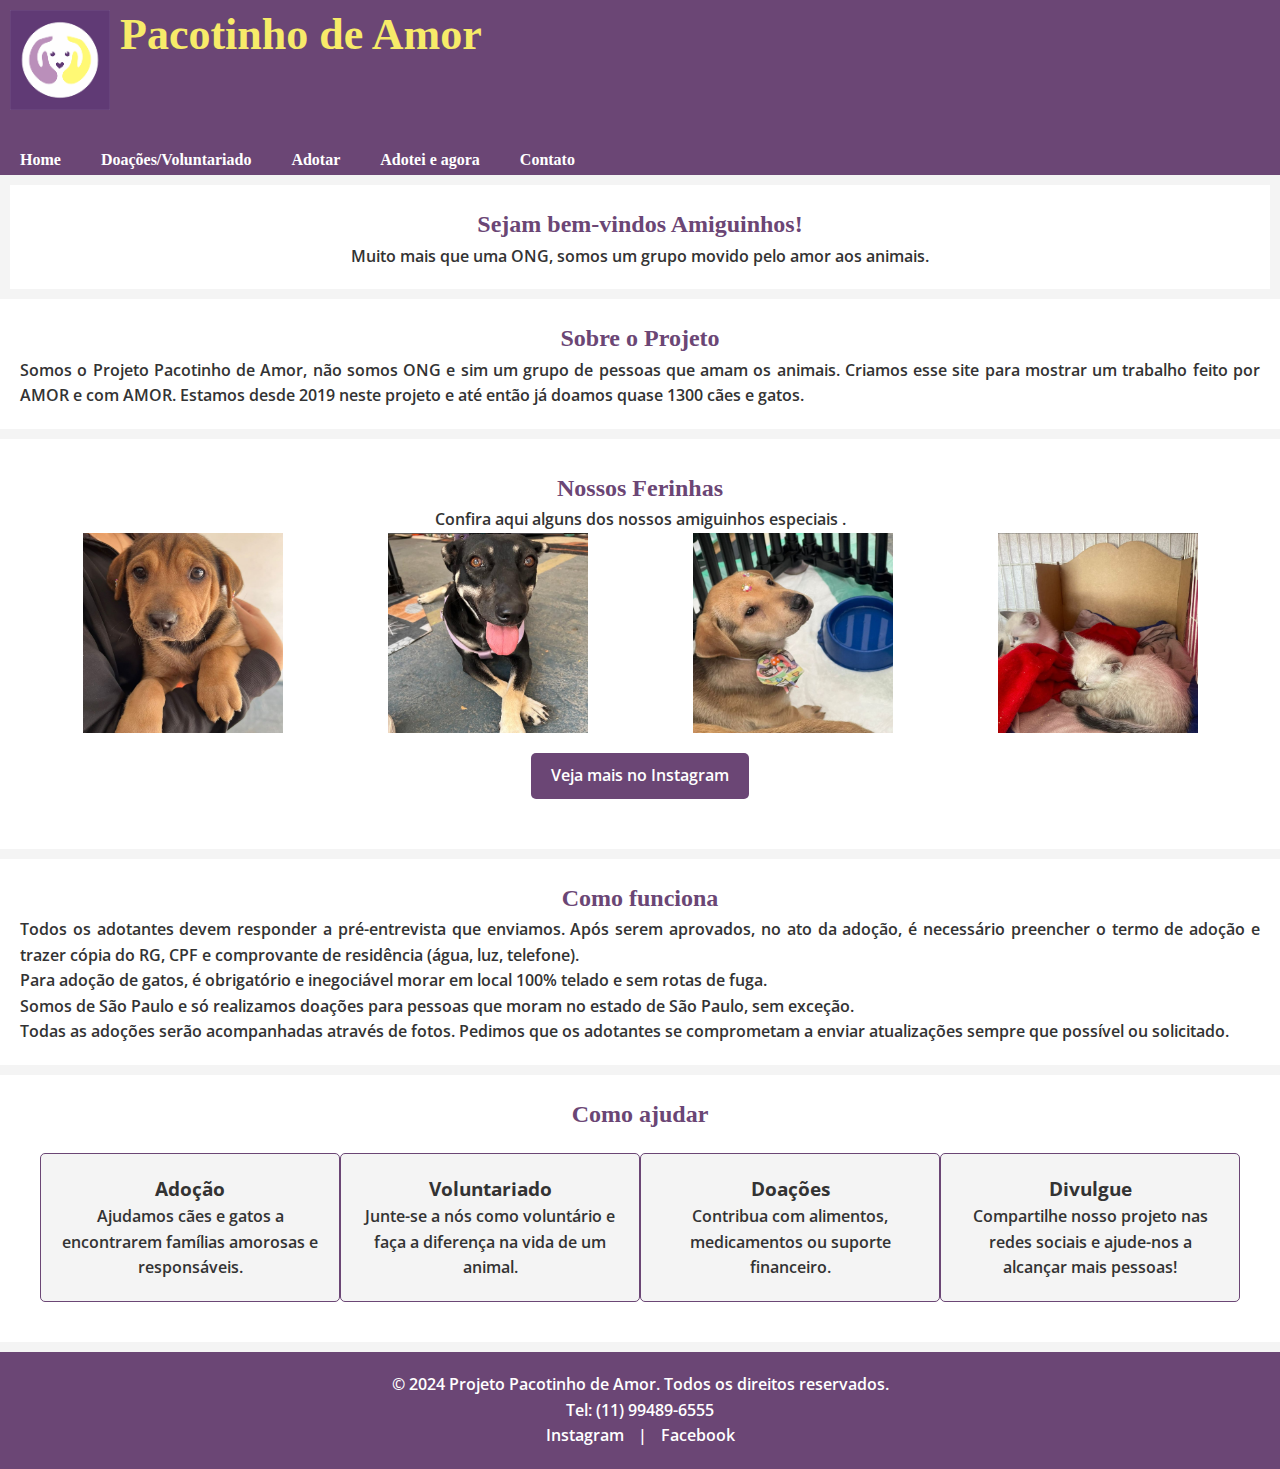
<file: src/pages/index.html>
<!DOCTYPE html>
<html lang="pt-BR">
<head>
    <meta charset="UTF-8">
    <meta name="viewport" content="width=device-width, initial-scale=1.0">
    <meta http-equiv="X-UA-Compatible" content="ie=edge">
    <title>Landing Page</title>
    <link rel="stylesheet" href="/src/styles/style.css">
    <link href="https://fonts.googleapis.com/css2?family=Nunito:wght@400;700&display=swap" rel="stylesheet">

</head>
<body>
        <!--Menu e Cabeçalho-->
        <header>
            <div class="menu-section">
                <div class="logo">
                    <img src="/src/images/logo_pacotinho.png" alt="Logo do Projeto" width="100px">
                </div>
                <h1 class="txt-logo">Pacotinho de Amor</h1>
            </div>
            <div class="options">
                <ul>
                    <li><a href="index.html">Home</a></li>
                    <li><a href="#">Doações/Voluntariado</a></li>
                    <li><a href="#">Adotar</a></li>
                    <li><a href="#">Adotei e agora</a></li>
                    <li><a href="/src/pages/contato.html">Contato</a></li>
                </ul>
            </div>  
        </header>
    <main>
        <!--Seçao de Boas vinda-->
        <section id="home" class="welcome-section">
                <h2>Sejam bem-vindos Amiguinhos!</h2>
                <!--como um slogan-->
                <p>Muito mais que uma ONG, somos um grupo movido pelo amor aos animais. </p>
        </section>

        <!--breve histroria do projeto -->
        <section id="sobre" class="about-section">
            <h2>Sobre o Projeto</h2>
            <p>
                Somos o Projeto Pacotinho de Amor, não somos ONG e sim um grupo de pessoas que amam os animais. Criamos esse site para mostrar um trabalho feito por AMOR e com AMOR. Estamos desde 2019 neste projeto e até então já doamos quase 1300 cães e gatos.
            </p>
        </section>
        <!--fotos do instagram de alguns dos pets-->
        <section id="gallery" class="gallery-section">
            <h2>Nossos Ferinhas</h2>
            <p>Confira aqui alguns dos nossos amiguinhos especiais .</p>
            <div class="instagram-feed">
                <img src="/src/images/Cachorros/cachorro_1.png" alt="Imagem 1">
                <img src="/src/images/Cachorros/cachorro_2.png" alt="Imagem 2">
                <img src="/src/images/Cachorros/cachorro_3.png" alt="Imagem 3">
                <img src="/src/images/Cachorros/gato_1.png" alt="Imagem 4">
            </div>
            <!--link para o instagram da ONG -->
            <a href="https://www.instagram.com/projeto.pacotinhodeamor" target="_blank" class="btn">Veja mais no Instagram</a>
        </section>  
        <!--breve tutorial de como adotar -->
        <section id="requisitos-adocao" class="howworks-section">
            <h2>Como funciona</h2>
            <p>
                Todos os adotantes devem responder a pré-entrevista que enviamos. Após serem aprovados, no ato da adoção, é necessário preencher o termo de adoção e trazer cópia do RG, CPF e comprovante de residência (água, luz, telefone).
            </p>
            <p>
                Para adoção de gatos, é obrigatório e inegociável morar em local 100% telado e sem rotas de fuga.
            </p>
            <p>
                Somos de São Paulo e só realizamos doações para pessoas que moram no estado de São Paulo, sem exceção.
            </p>
            <p>
                Todas as adoções serão acompanhadas através de fotos. Pedimos que os adotantes se comprometam a enviar atualizações sempre que possível ou solicitado.
            </p>
        </section>    
        <!--local onde os interessados em participar podem escolher como ajudar-->
        <section id="help" class="help-section">
            <h2>Como ajudar</h2>
            <div class="service-cards">
                <div class="card">
                    <h3>Adoção</h3>
                    <p>Ajudamos cães e gatos a encontrarem famílias amorosas e responsáveis.</p>
                </div>
                <div class="card">
                    <h3>Voluntariado</h3>
                    <p>Junte-se a nós como voluntário e faça a diferença na vida de um animal.</p>
                </div>
                <div class="card">
                    <h3>Doações</h3>
                    <p>Contribua com alimentos, medicamentos ou suporte financeiro.</p>
                </div>
                <div class="card">
                    <h3>Divulgue</h3>
                    <p>Compartilhe nosso projeto nas redes sociais e ajude-nos a alcançar mais pessoas!</p>
                </div>
            </div>
        </section>
    </main>
    
     <footer class="footer">
        <p>&copy; 2024 Projeto Pacotinho de Amor. Todos os direitos reservados.</p>
        <p>Tel: (11) 99489-6555</p>
        <div class="social-icons">
            <a href="https://www.instagram.com/projeto.pacotinhodeamor" target="_blank">Instagram</a> | 
            <a href="https://www.facebook.com/profile.php?id=100078099393909" target="_blank">Facebook</a>
        </div>
    </footer>
</body>
</html>
</file>
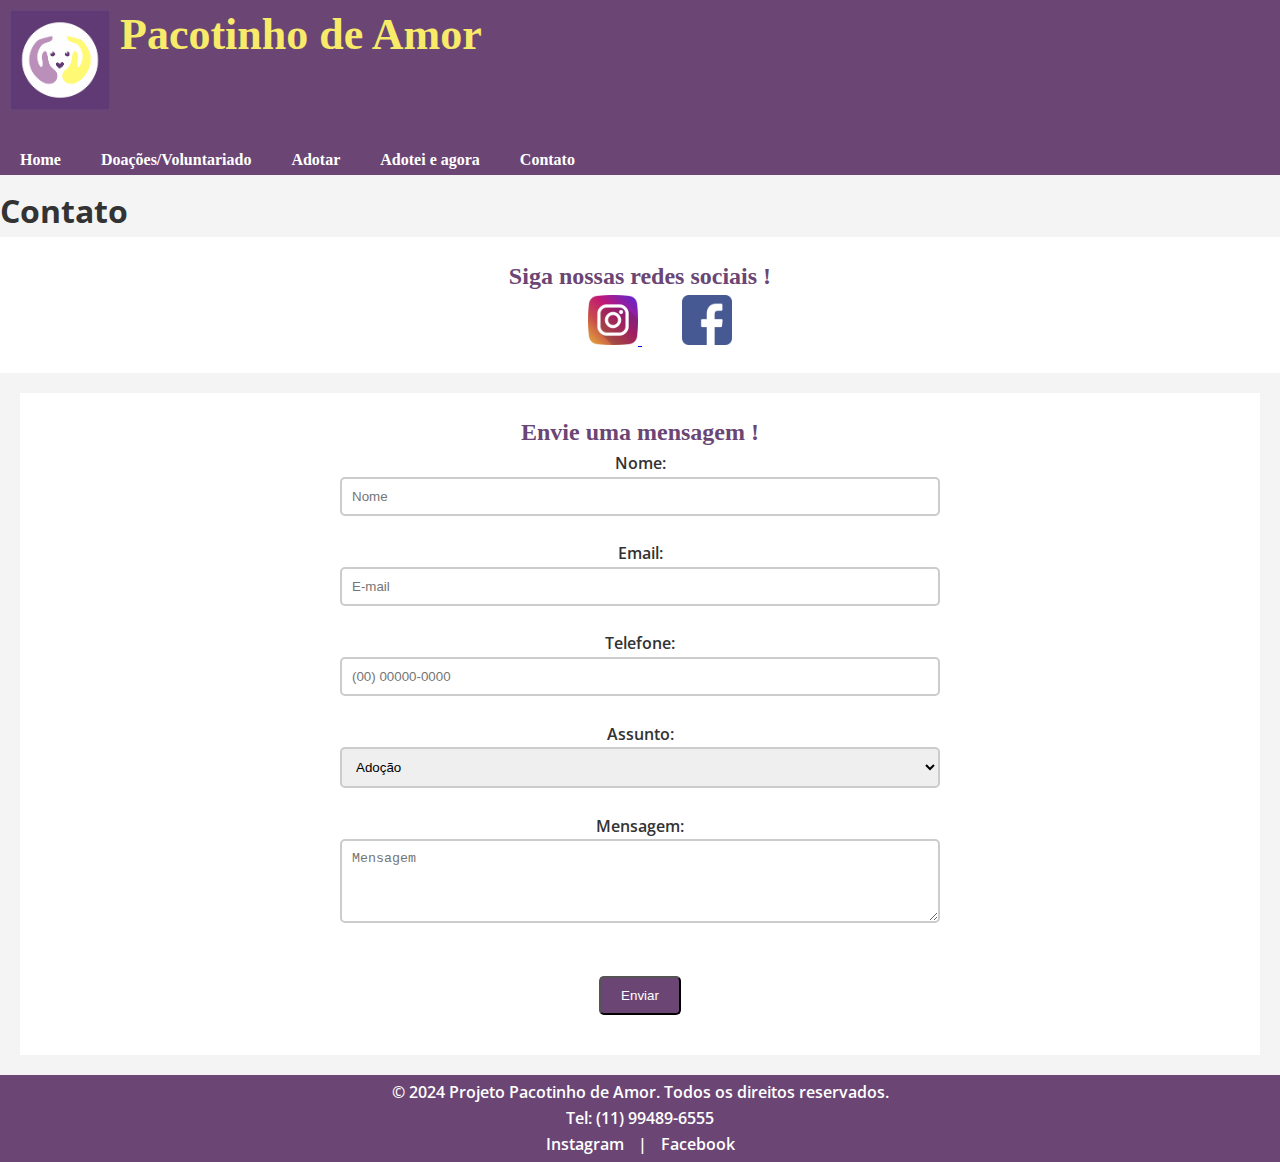
<file: src/pages/contato.html>
<!DOCTYPE html>
<html lang="pt-BR">
<head>
    <meta charset="UTF-8">
    <meta name="viewport" content="width=device-width, initial-scale=1.0">
    <title>Home - Adoção de Animais</title>
    <link rel="stylesheet" href="/src/styles/styles_cont.css">
    
</head>

<body>
    <header>
        <div class="menu-section">
            <div class="logo">
                <img src="/src/images/logo_pacotinho.png" alt="Logo do Projeto" width="100px">
            </div>
            <h1 class="txt-logo">Pacotinho de Amor</h1>
        </div>
        <div class="options">
            <ul>
                <li><a href="index.html">Home</a></li>
                <li><a href="#">Doações/Voluntariado</a></li>
                <li><a href="#">Adotar</a></li>
                <li><a href="#">Adotei e agora</a></li>
                <li><a href="/src/pages/contato.html">Contato</a></li>
            </ul>
        </div>  
    </header>
    
    <main>
        <h1>Contato</h1>
        <section class="social-section">
            
            <h2>Siga nossas redes sociais !</h2>
            <div class="icon-section">
                <a  href="https://www.instagram.com/projeto.pacotinhodeamor" target="_blank" >
                    <img src="/src/images/instagram (1).png" alt="Instagram-logo" width="50px" height="50px"id="instagram">
                </a>
                <a href="https://www.facebook.com/profile.php?id=100078099393909" target="_blank" >
                    <img src="/src/images/facebook.png" alt="Facebook-logo" width="50px" height="50px" id="facebook">
                </a>
            </div>
        </section>
        <section class="formulario-section">
            <h2>Envie uma mensagem !</h2>
            <form >
                <label for="nome">Nome:</label><br>
                <input type="text" id="nome" placeholder="Nome" required minlength="2"><br><br>

                <label for="email">Email:</label><br>
                <input type="email" id="email" name="email" placeholder="E-mail" required><br><br>

                <label for="telefone">Telefone:</label><br>
                <input type="tel" id="telefone" placeholder="(00) 00000-0000" required><br><br>

                <label for="assunto">Assunto:</label><br>
                <select id="assunto" required>
                    <option value="adocao">Adoção</option>
                    <option value="ajuda">Como ajudar?</option>
                    <option value="prox">Próximos eventos</option>
                    <option value="suges">Sugestões</option>
                    <option value="outros">Outros</option>
                </select><br><br>

                <label for="mensagem">Mensagem:</label><br>
                <textarea id="mensagem" rows="4" cols="50" placeholder="Mensagem"></textarea><br><br>
                
                <button type="submit" id="btn-Envia" class="btn" onclick="Enviar()">Enviar</button>
            </form>
        </section>
    </main>
    <footer class="footer">
        <p>&copy; 2024 Projeto Pacotinho de Amor. Todos os direitos reservados.</p>
        <p>Tel: (11) 99489-6555</p>
        <div class="social-icons">
            <a href="https://www.instagram.com/projeto.pacotinhodeamor" target="_blank">Instagram</a> | 
            <a href="https://www.facebook.com/profile.php?id=100078099393909" target="_blank">Facebook</a>
        </div>
    </footer>
    <script src="/src/scripts/script.js"></script>
</body>
</html>
</file>
<file: src/styles/style.css>
/* css da pagina principal */
/* fontes Open sans importada do google tem q colocar nas outras paginas se for continuar com essa fonte  */
@import url('https://fonts.googleapis.com/css2?family=Open+Sans:ital,wght@0,300..800;1,300..800&display=swap');
* {
    margin: 0;
    padding: 0;
    box-sizing: border-box;
}   
body {
    font-family: "Open Sans", sans-serif;
    font-size: 16px;
    font-weight: 600;
    background-color: #f4f4f4;
    color: #333;
    line-height: 1.6;
    font-style: normal;
}
h2{
    font-family: cursive;
    color: #6B4675;
    text-align: center;
}
.menu-section{
    display: flex;
}
header {
    background-color: #6B4675;
    color: #F7EB69;
    font-family: cursive;
    font-size: 22px;
}
header ul{
    display: flex;
    margin: 10px;
    text-decoration: none;
    list-style-type: none;
    gap: 20px
}
header a {
    color: white;
    text-decoration: none;
    margin: 10px;
    font-size: 16px;
}
header img{
    margin: 10px;
}
.welcome-section{
    margin: 10px;
    background-color: white;
    padding: 20px;
    text-align: center;
}
.about-section{
    margin: 10px auto;
    background-color: white;
    padding: 20px;
    text-align: justify;
}
.gallery-section{
    margin:10px auto;
    background-color: white;
    padding: 30px;
    text-align: center;
}
.instagram-feed{
    display: flex;
    justify-content: center;
}
.instagram-feed img{
    width: 200px;
    height: 200px;
    margin: auto;
}
.btn {
    display: inline-block;
    background-color: #6B4675;
    color: white;
    padding: 10px 20px;
    text-decoration: none;
    border-radius: 5px;
    margin: 20px;
}
.howworks-section{
    margin:10px auto;
    background-color: white;
    padding: 20px;
    text-align: justify;
}
.help-section{
    margin:10px auto;
    background-color: white;
    padding: 20px;
    text-align: justify;
}
.service-cards {
    margin: 20px;
    display: flex;
    justify-content: space-around;
}

.card {
    background-color: #f4f4f4;
    border: 1px solid #6B4675;
    padding: 20px;
    width: 300px;
    border-radius: 5px;
    text-align: center;
}
footer{
    background-color: #6B4675;
    color: white;
    text-align: center;
    padding: 20px;
    margin-top: auto;
}
footer .social-icons a {
    color: white;
    text-decoration: none;
    margin: 0 10px;
}
</file>
<file: src/styles/styles_cont.css>
/* fontes Open sans importada do google tem q colocar nas outras paginas se for continuar com essa fonte  */
@import url('https://fonts.googleapis.com/css2?family=Open+Sans:ital,wght@0,300..800;1,300..800&display=swap');
* {
    margin: 0;
    padding: 0;
    box-sizing: border-box;
}   
body {
    font-family: "Open Sans", sans-serif;
    font-size: 16px;
    font-weight: 600;
    background-color: #f4f4f4;
    color: #333;
    line-height: 1.6;
    font-style: normal;
}
h2{
    font-family: cursive;
    color: #6B4675;
    text-align: center;
}
.menu-section{
    display: flex;
}
header {
    background-color: #6B4675;
    color: #F7EB69;
    font-family: cursive;
    font-size: 22px;
}
header ul{
    display: flex;
    margin: 10px;
    text-decoration: none;
    list-style-type: none;
    gap: 20px
}
header a {
    color: white;
    text-decoration: none;
    margin: 10px;
    font-size: 16px;
}
header img{
    margin: 10px;
}
.social-section{
    font-family: "Open Sans", sans-serif;
    padding: 20px;
    text-align: center;
    background-color: white;
    text-decoration: none;
}
img{
    margin-left: 40px;
}
.formulario-section{
    /* display: flex; */
    font-family: "Open Sans", sans-serif;
    padding: 20px;
    text-align: center;
    background-color: white;
    margin: 20px;
}
input, select, textarea {
    width: 50%;              
    padding: 10px;            
    border: 2px solid #ccc;   
    border-radius: 5px;       
}
.btn {
    display: inline-block;
    background-color: #6B4675;
    color: white;
    padding: 10px 20px;
    text-decoration: none;
    border-radius: 5px;
    margin: 20px;
}


footer{
    background-color: #6B4675;
    color: white;
    text-align: center;
    padding: 5px;
    margin-top: auto;
}
footer .social-icons a {
    color: white;
    text-decoration: none;
    margin: 0 10px;
}
</file>
